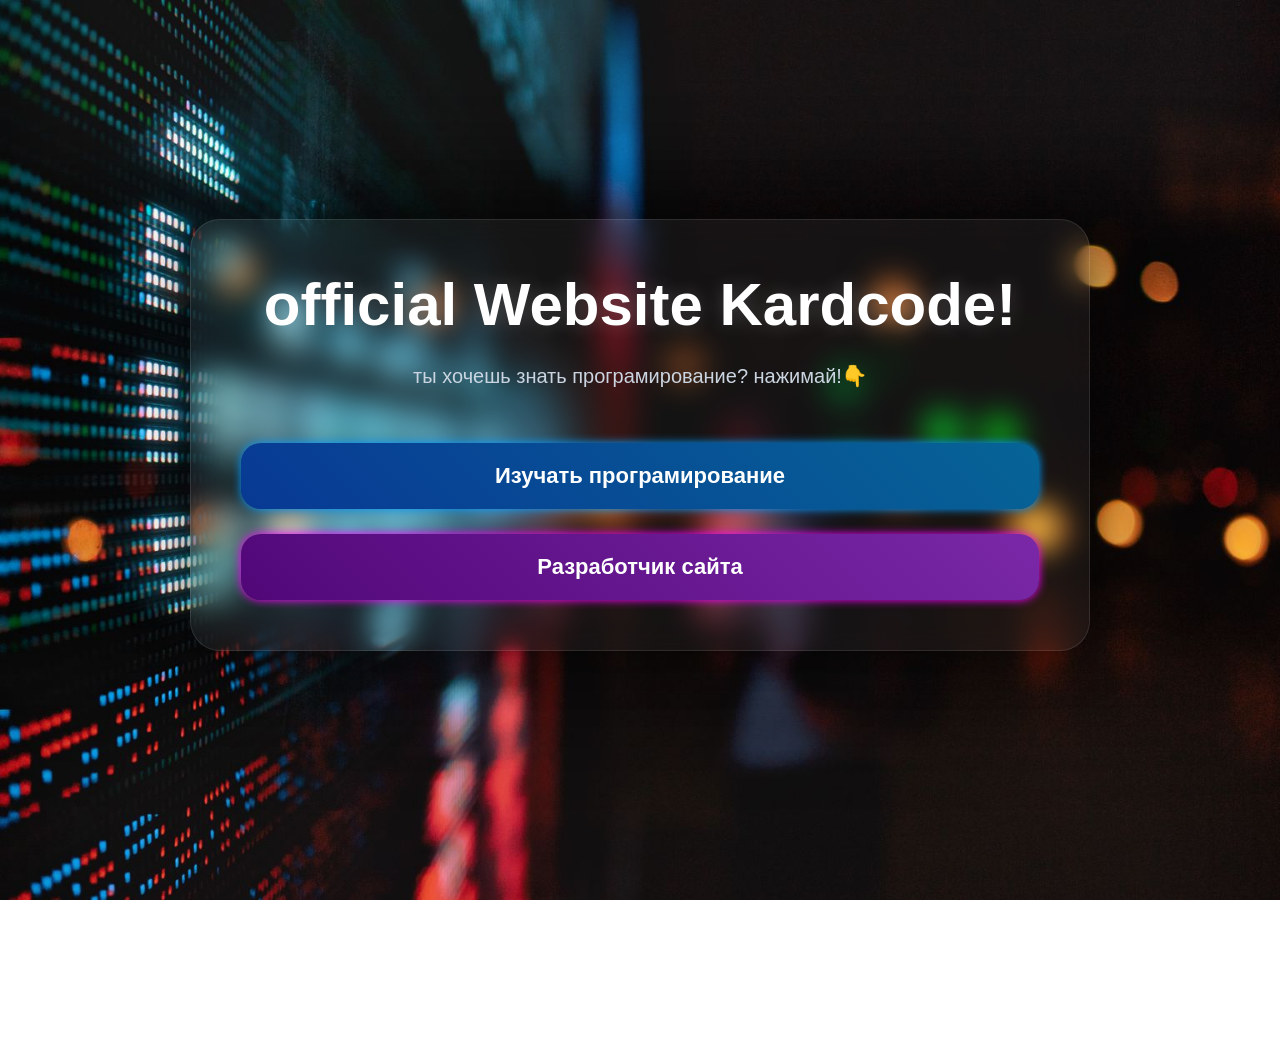
<file: index.html>
<!DOCTYPE html>
<html lang="ru">
<head>

<meta charset="UTF-8">
<meta name="viewport" content="width=device-width, initial-scale=1.0">

<meta name="google-site-verification" content="ТВОЙ_КОД_ОТ_GOOGLE" />

<link rel="stylesheet" href="style.css">
<link rel="icon" href="images/bg.jpg" type="image/x-icon">

<title>Kardcode learn programming</title>

<style>

*{
    margin:0;
    padding:0;
    box-sizing:border-box;
}
body{
    height:100vh;

    display:flex;
    justify-content:center;
    align-items:center;
    flex-direction:column;

    font-family:Arial;

    background-image:url('images/fons.jpg');
    background-size:cover;
    background-position:center;
    background-repeat:no-repeat;

    overflow-x:hidden;
    padding:20px;
    text-align:center;
}




.container{
    width:90%;
    max-width:900px;

    padding:50px;

    border-radius:30px;

    background:rgba(255,255,255,0.05);
    backdrop-filter:blur(15px);

    border:1px solid rgba(255,255,255,0.1);

    box-shadow:0 0 50px rgba(0,0,0,0.5);

    text-align:center;

    animation:show 1s ease;
}

    
h1{
    color:white;
    font-size:60px;
    margin-bottom:20px;
    text-shadow:0 0 20px rgba(255,255,255,0.2);
}

p{
    color:#cbd5e1;
    font-size:20px;
    margin-bottom:50px;
}


.buttons{
    display:grid;
    grid-template-columns:repeat(2,1fr);
    gap:25px;
}

button{
    padding:20px;
    border:none;
    border-radius:20px;

    color:white;
    font-size:22px;
    font-weight:bold;

    cursor:pointer;
    transition:0.3s;

    position:relative;
    overflow:hidden;
}

button::before{
    content:"";
    position:absolute;
    width:100%;
    height:100%;
    top:0;
    left:-100%;
    background:rgba(255,255,255,0.15);
    transition:0.4s;
}

button:hover::before{
    left:100%;
}

button:hover{
    transform:translateY(-8px) scale(1.03);
}


.btn1{
    background:linear-gradient(45deg,#2563eb,#06b6d4);
    box-shadow:0 0 10px #262dff;
}

.btn2{
    background:linear-gradient(45deg,#7c3aed,#9333ea);
    box-shadow:0 0 10px #4e04af;
}

.btn3{
    background:linear-gradient(45deg,#083994,#066496);

    box-shadow:0 0 10px rgb(3, 154, 255);
    grid-column:span 2;
}

.btn4{
    background:linear-gradient(45deg,#4c00ff,#5108b1);
    box-shadow:0 0 10px #7c0c69;
}

.btn5{
    background:linear-gradient(45deg,#510778,#7a28a7);
    box-shadow:0 0 10px #f700ff;

    grid-column:span 2;
}

.btn7{
    background:linear-gradient(45deg,#0901ff,#070157);
    box-shadow:0 0 10px #0262f3;

    grid-column:span 2;
}


.btn6 {
  background: #0e57e9;
  color: white;
  padding: 15px;
  border: none;
  border-radius: 10px;
  box-shadow: 0 0 10px #262dff;
}


@keyframes show{
    from{
        opacity:0;
        transform:translateY(50px);
    }
    to{
        opacity:1;
        transform:translateY(0);
    }
}


@media (max-width: 768px){

    h1{
        font-size:32px;
    }

    p{
        font-size:16px;
        margin-bottom:30px;
    }

    .container{
        padding:20px;
        border-radius:20px;
    }

    .buttons{
        grid-template-columns:1fr;
    }

    button{
        font-size:18px;
        padding:15px;
    }
}

</style>
</head>

<body>

<div class="container">

<h1>official Website Kardcode!</h1>

<p>
 ты хочешь знать програмирование? нажимай!👇
</p>

<div class="buttons">

<button class="btn3" onclick="openPage()">
 Изучать програмирование
</button>

<button class="btn5" onclick="nice()">
Разработчик сайта
</button>

</div>

</div>

<script>

function openPage(){
    window.location.href = "python.html";
}

function nice(){
    alert("Создатель сайта: Данил Кардаш🌐 ");
}

function a(){
    window.location.href="index.html"
}

</script>

</body>
</html>
</file>
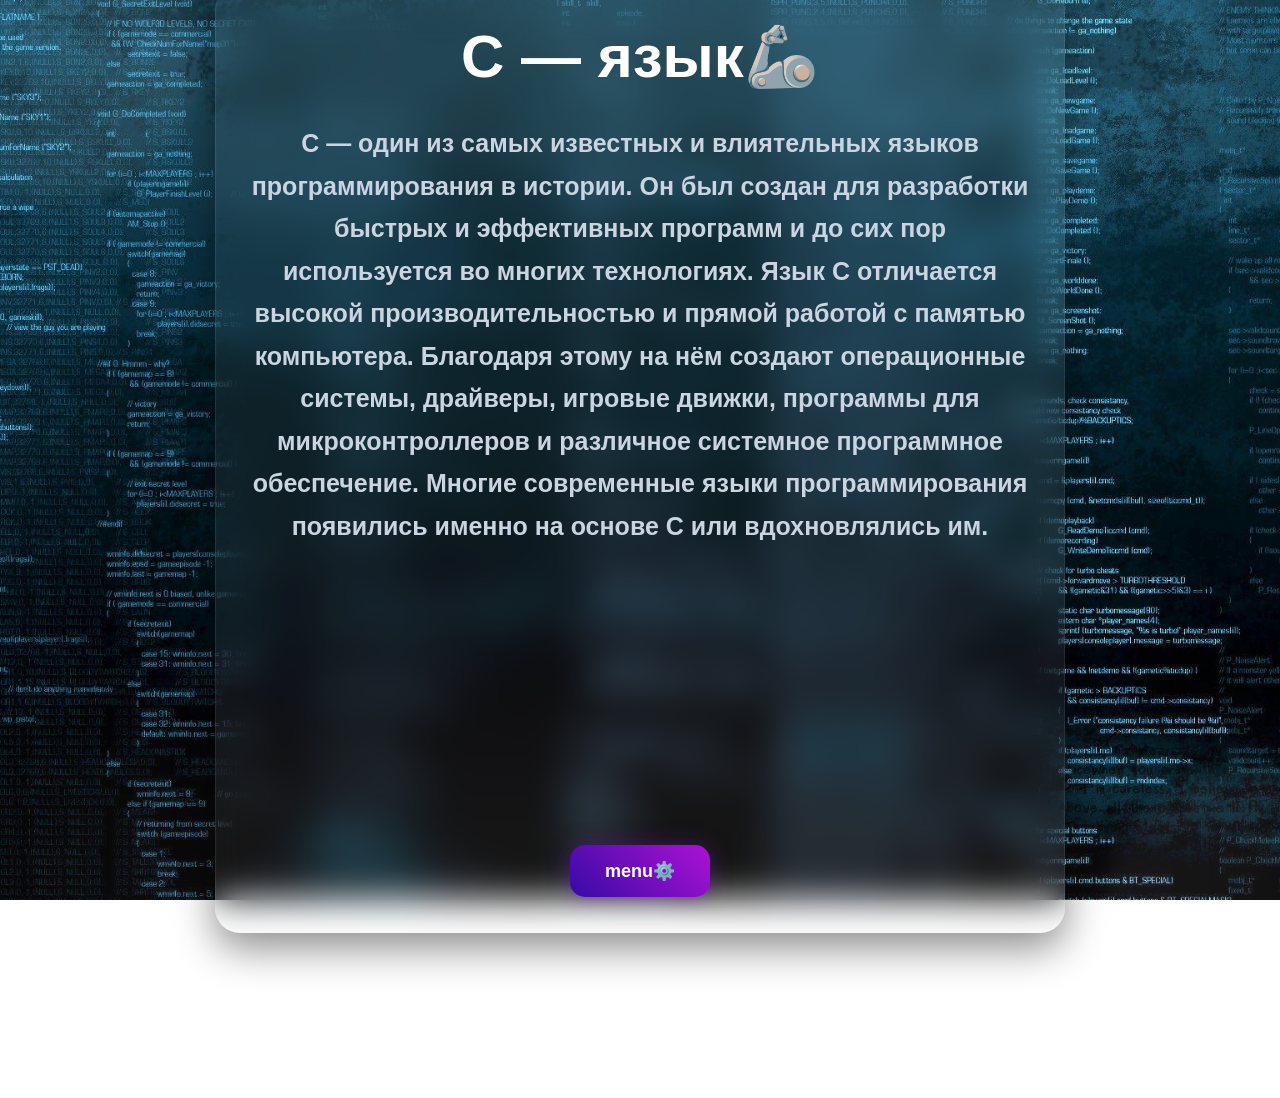
<file: ccode.html>
<!DOCTYPE html>
<html lang="ru">
<head>
<meta charset="UTF-8">
<meta name="viewport" content="width=device-width, initial-scale=1.0">

<title>C code</title>

<link rel="stylesheet" href="style.css">
<link rel="icon" href="images/bg.jpg">

<style>
*{
    margin:0;
    padding:0;
    box-sizing:border-box;
}

body{
    min-height:100vh;
    display:flex;
    justify-content:center;
    align-items:center;
    font-family:Arial;
    background-image:url('images/bgs23.jpg');
    background-size:cover;
    background-position:center;
    background-repeat:no-repeat;
    overflow-x:hidden;
    text-align:center;
    position:relative;
}

.container{
    position:relative;
    z-index:2;
}

h1{
    color:white;
    font-size:60px;
    margin-bottom:30px;
    animation:fade 1s ease;
}

p{
    color:#cbd5e1;
    font-size:20px;
    margin-bottom:40px;
    animation:fade 1.5s ease;
}

h2{
    color:#cbd5e1;
    font-size:25px;
    max-width:800px;
    line-height:1.7;
    margin:0 auto 40px auto;
    animation:fade 1.5s ease;
}

.buttons{
    display:flex;
    gap:20px;
    flex-wrap:wrap;
    justify-content:center;
}

button{
    padding:15px 35px;
    border:none;
    border-radius:15px;
    font-size:18px;
    font-weight:bold;
    cursor:pointer;
    transition:0.25s;
    color:white;
}

.btn1{
    background:linear-gradient(45deg,#3b82f6,#06b6d4);
    box-shadow:0 0 20px rgba(59,130,246,0.5);
}

.btn2{
    background:linear-gradient(45deg,#380aa5,#ad12d4);
    box-shadow:0 0 20px rgba(103, 17, 161, 0.5);
}

.btn3{
    background:linear-gradient(45deg,#000000,#ffffff);

    box-shadow:0 0 20px rgb(255, 255, 255);
}

.btn4{
    background:linear-gradient(45deg,#115be3,#0a52a9);
    box-shadow:0 0 20px rgba(4,44,145,0.5);
}

button:hover{
    transform:translateY(-5px) scale(1.05);
}

button:active{
    transform:scale(0.95);
}

@keyframes fade{
    from{
        opacity:0;
        transform:translateY(30px);
    }
    to{
        opacity:1;
        transform:translateY(0);
    }
}

.circle{
    position:absolute;
    width:300px;
    height:300px;
    background:rgba(255,255,255,0.05);
    border-radius:50%;
    filter:blur(10px);
    z-index:1;
}

.c1{
    top:-100px;
    left:-100px;
}

.c2{
    bottom:-120px;
    right:-120px;
}

@media (max-width:768px){

    h1{
        font-size:32px;
    }

    h2{
        font-size:24px;
        padding:0 10px;
    }

    .buttons{
        flex-direction:column;
        align-items:center;
    }

    button{
        width:100%;
        max-width:280px;
        font-size:16px;
        padding:12px 20px;
    }

    .circle{
        width:180px;
        height:180px;
    }
}
</style>
</head>

<body>

<div class="circle c1"></div>
<div class="circle c2"></div>

<div class="container">

<h1>C — язык🦾</h1>
<h2>C — один из самых известных и влиятельных языков программирования в истории. Он был создан для разработки быстрых и эффективных программ и до сих пор используется во многих технологиях.
Язык C отличается высокой производительностью и прямой работой с памятью компьютера. Благодаря этому на нём создают операционные системы, драйверы, игровые движки, программы для микроконтроллеров и различное системное программное обеспечение.
Многие современные языки программирования появились именно на основе C или вдохновлялись им.
</h2>

<iframe 
    width="400" 
    height="225"
    src="https://www.youtube.com/embed/t0_IRViZcHs"
    title="c code tutorial"
    frameborder="0"
    allowfullscreen>
</iframe>

<div class="buttons">


<button class="btn2" onclick="python()">
     menu⚙️ 

</div>

</div>

<script>


function openPage(){
    window.location.href = "index.html";
}
    function python(){
    window.location.href = "python.html";
}



function a(){
    window.location.href = "python.html";
}
</script>

</body>
</html>
</file>
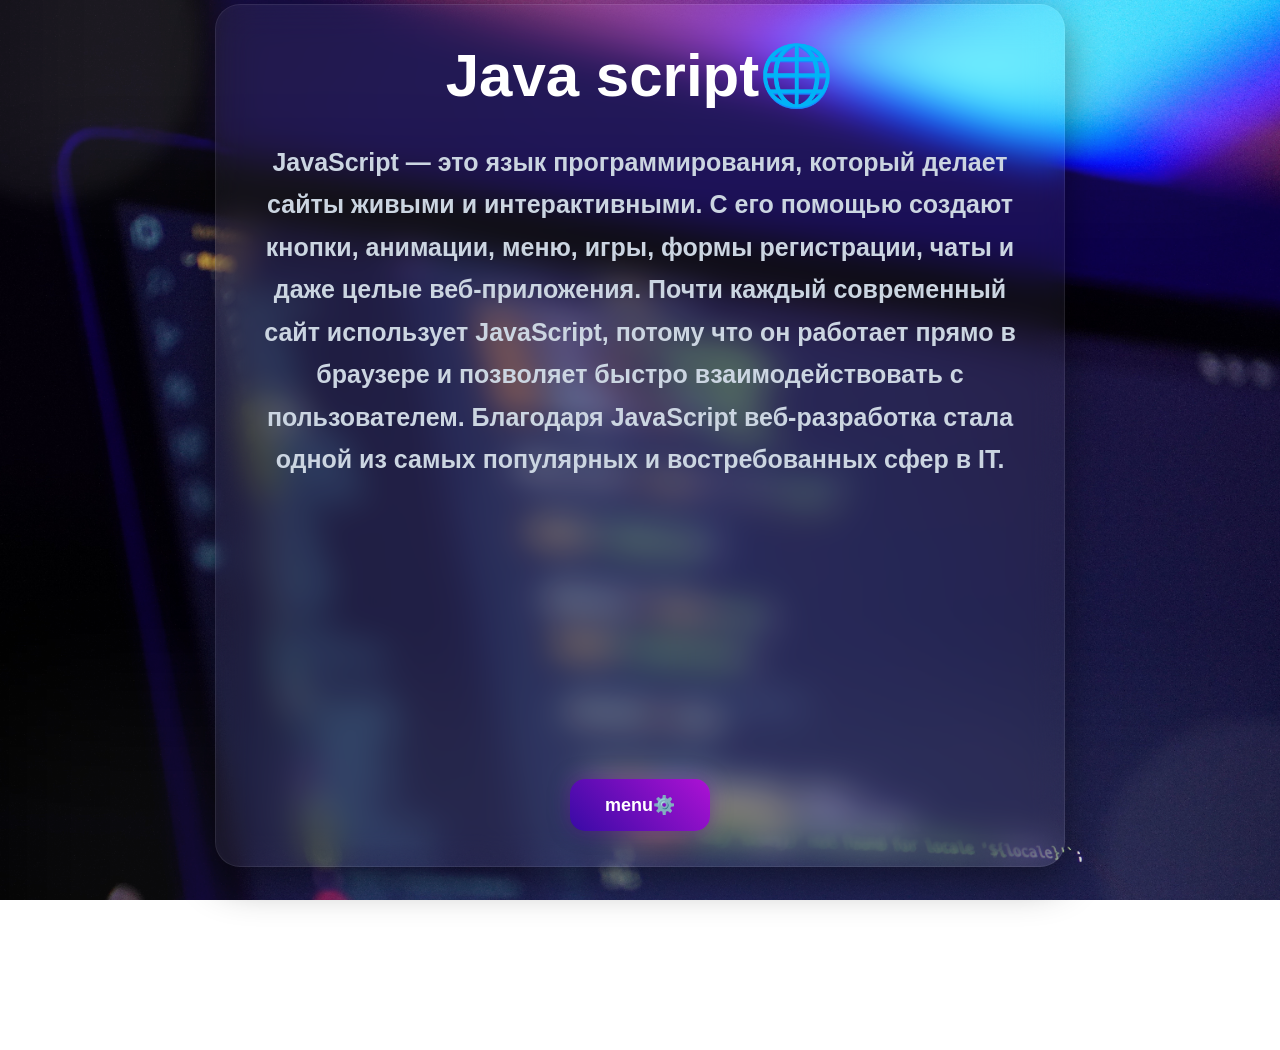
<file: javas.html>
<!DOCTYPE html>
<html lang="ru">
<head>
<meta charset="UTF-8">
<meta name="viewport" content="width=device-width, initial-scale=1.0">

<title>Java script</title>

<link rel="stylesheet" href="style.css">
<link rel="icon" href="images/bg.jpg">

<style>
*{
    margin:0;
    padding:0;
    box-sizing:border-box;
}

body{
    min-height:100vh;
    display:flex;
    justify-content:center;
    align-items:center;
    font-family:Arial;
    background-image:url('images/bgs1.jpg');
    background-size:cover;
    background-position:center;
    background-repeat:no-repeat;
    overflow-x:hidden;
    text-align:center;
    position:relative;
}

.container{
    position:relative;
    z-index:2;
}

h1{
    color:white;
    font-size:60px;
    margin-bottom:30px;
    animation:fade 1s ease;
}

p{
    color:#cbd5e1;
    font-size:20px;
    margin-bottom:40px;
    animation:fade 1.5s ease;
}

h2{
    color:#cbd5e1;
    font-size:25px;
    max-width:800px;
    line-height:1.7;
    margin:0 auto 40px auto;
    animation:fade 1.5s ease;
}

.buttons{
    display:flex;
    gap:20px;
    flex-wrap:wrap;
    justify-content:center;
}

button{
    padding:15px 35px;
    border:none;
    border-radius:15px;
    font-size:18px;
    font-weight:bold;
    cursor:pointer;
    transition:0.25s;
    color:white;
}

.btn1{
    background:linear-gradient(45deg,#3b82f6,#06b6d4);
    box-shadow:0 0 20px rgba(59,130,246,0.5);
}

.btn2{
    background:linear-gradient(45deg,#380aa5,#ad12d4);
    box-shadow:0 0 20px rgba(103, 17, 161, 0.5);
}

.btn3{
    background:linear-gradient(45deg,#000000,#ffffff);

    box-shadow:0 0 20px rgb(255, 255, 255);
}

.btn4{
    background:linear-gradient(45deg,#115be3,#0a52a9);
    box-shadow:0 0 20px rgba(4,44,145,0.5);
}

button:hover{
    transform:translateY(-5px) scale(1.05);
}

button:active{
    transform:scale(0.95);
}

@keyframes fade{
    from{
        opacity:0;
        transform:translateY(30px);
    }
    to{
        opacity:1;
        transform:translateY(0);
    }
}

.circle{
    position:absolute;
    width:300px;
    height:300px;
    background:rgba(255,255,255,0.05);
    border-radius:50%;
    filter:blur(10px);
    z-index:1;
}

.c1{
    top:-100px;
    left:-100px;
}

.c2{
    bottom:-120px;
    right:-120px;
}

@media (max-width:768px){

    h1{
        font-size:32px;
    }

    h2{
        font-size:24px;
        padding:0 10px;
    }

    .buttons{
        flex-direction:column;
        align-items:center;
    }

    button{
        width:100%;
        max-width:280px;
        font-size:16px;
        padding:12px 20px;
    }

    .circle{
        width:180px;
        height:180px;
    }
}
</style>
</head>

<body>

<div class="circle c1"></div>
<div class="circle c2"></div>

<div class="container">

<h1>Java script🌐</h1>
<h2>JavaScript — это язык программирования, который делает сайты живыми и интерактивными. С его помощью создают кнопки, анимации, меню, игры, формы регистрации, чаты и даже целые веб-приложения. Почти каждый современный сайт использует JavaScript, потому что он работает прямо в браузере и позволяет быстро взаимодействовать с пользователем. Благодаря JavaScript веб-разработка стала одной из самых популярных и востребованных сфер в IT.
</h2>

<iframe 
    width="400" 
    height="225"
    src="https://www.youtube.com/embed/fcMcf_4PjfI"
    title="Java tutorial"
    frameborder="0"
    allowfullscreen>
</iframe>

<div class="buttons">

<button class="btn2" onclick="openPages()">
    menu⚙️


</div>

</div>

<script>


function openPages(){
    window.location.href = "python.html";
}



function a(){
    window.location.href = "python.html";
}
</script>

</body>
</html>
</file>
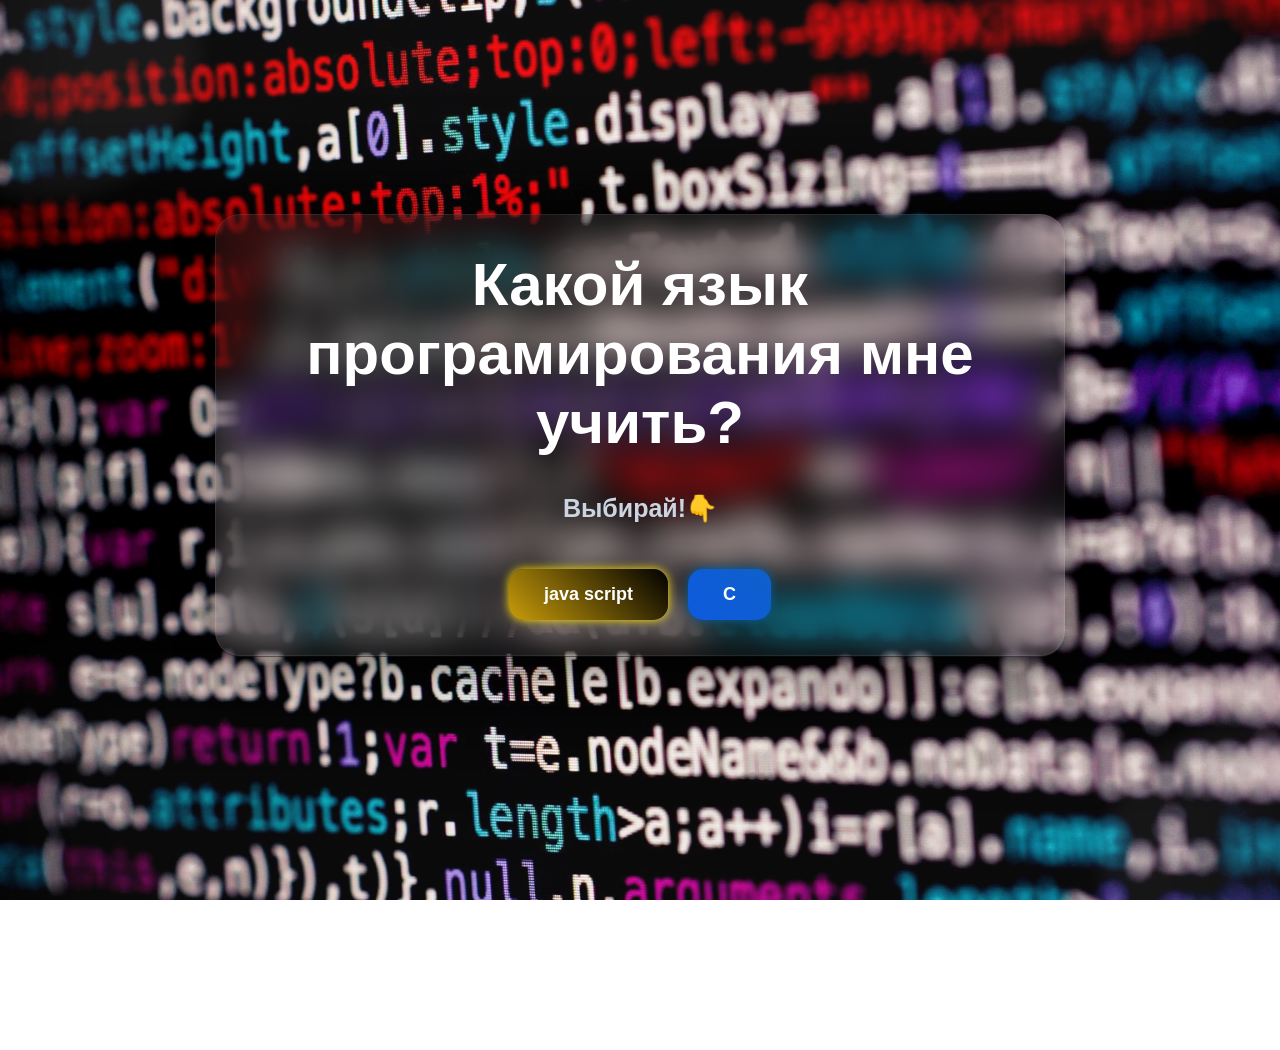
<file: python.html>
<!DOCTYPE html>
<html lang="ru">
<head>
<meta charset="UTF-8">
<meta name="viewport" content="width=device-width, initial-scale=1.0">

<title>what is programming?</title>

<link rel="stylesheet" href="style.css">
<link rel="icon" href="images/bg.jpg">

<style>
*{
    margin:0;
    padding:0;
    box-sizing:border-box;
}

body{
    min-height:100vh;
    display:flex;
    justify-content:center;
    align-items:center;
    font-family:Arial;
    background-image:url('images/fonh.jpg');
    background-size:cover;
    background-position:center;
    background-repeat:no-repeat;
    overflow-x:hidden;
    text-align:center;
    position:relative;
}

.container{
    position:relative;
    z-index:2;
}

h1{
    color:white;
    font-size:60px;
    margin-bottom:30px;
    animation:fade 1s ease;
}

p{
    color:#cbd5e1;
    font-size:20px;
    margin-bottom:40px;
    animation:fade 1.5s ease;
}

h2{
    color:#cbd5e1;
    font-size:25px;
    max-width:800px;
    line-height:1.7;
    margin:0 auto 40px auto;
    animation:fade 1.5s ease;
}

.buttons{
    display:flex;
    gap:20px;
    flex-wrap:wrap;
    justify-content:center;
}

button{
    padding:15px 35px;
    border:none;
    border-radius:15px;
    font-size:18px;
    font-weight:bold;
    cursor:pointer;
    transition:0.25s;
    color:white;
}

.btn1{
    background:linear-gradient(45deg,#3b82f6,#06b6d4);
    box-shadow:0 0 20px rgba(59,130,246,0.5);
}

.btn2{
    background:linear-gradient(45deg,#8b5cf6,#ec4899);
    box-shadow:0 0 20px rgba(236,72,153,0.5);
}

.btn3{
    background:linear-gradient(45deg,#c89c0a,#000000);

    box-shadow:0 0 10px rgb(255, 225, 0);
    grid-column:span 2;
}

.btn4{
    background:linear-gradient(45deg,#115be3,#0a52a9);
    box-shadow:0 0 20px rgba(4,44,145,0.5);
}

.btn8{
    background:linear-gradient(45deg,#0e5ade,#0f60cb);

    box-shadow:0 0 10px rgb(8, 93, 154);
    grid-column:span 2;
}

button:hover{
    transform:translateY(-5px) scale(1.05);
}

button:active{
    transform:scale(0.95);
}

@keyframes fade{
    from{
        opacity:0;
        transform:translateY(30px);
    }
    to{
        opacity:1;
        transform:translateY(0);
    }
}

.circle{
    position:absolute;
    width:300px;
    height:300px;
    background:rgba(255,255,255,0.05);
    border-radius:50%;
    filter:blur(10px);
    z-index:1;
}

.c1{
    top:-100px;
    left:-100px;
}

.c2{
    bottom:-120px;
    right:-120px;
}

@media (max-width:768px){

    h1{
        font-size:32px;
    }

    h2{
        font-size:24px;
        padding:0 10px;
    }

    .buttons{
        flex-direction:column;
        align-items:center;
    }

    button{
        width:100%;
        max-width:280px;
        font-size:16px;
        padding:12px 20px;
    }

    .circle{
        width:180px;
        height:180px;
    }
}
</style>
</head>

<body>

<div class="circle c1"></div>
<div class="circle c2"></div>

<div class="container">

<h1>Какой язык програмирования мне учить?</h1>
<h2>Выбирай!👇</h2>

<div class="buttons">
    
<button class="btn3" onclick="java()">
    java script
<button class="btn8" onclick="ccodes()">
    C 



</button>

</div>

</div>

<script>


function openPage(){
    window.location.href = "index.html";
}



function a(){
    window.location.href = "python.html";
}
function java(){
    window.location.href = "javas.html"
}
function ccodes(){
    window.location.href = "ccode.html"
}
</script>

</body>
</html>
</file>
<file: style.css>
* {
    margin: 0;
    padding: 0;
    box-sizing: border-box;
    font-family: Arial, sans-serif;
}

body {
    position: relative;
    overflow-x: hidden;
    min-height: 100vh;

    display: flex;
    justify-content: center;
    align-items: center;

 
    background: url("bg.jpg") center/cover no-repeat fixed; 
}

body::before {
    content: "";
    position: absolute;
    top: -120px;
    left: 0;

    width: 100%;
    height: 300px;

    background: rgba(255, 255, 255, 0.05);
    filter: blur(50px);
    pointer-events: none;
}


body::after {
    content: "";
    position: absolute;
    bottom: -150px;
    left: 0;

    width: 100%;
    height: 350px;

    background: rgba(255, 255, 255, 0.04);
    filter: blur(70px);
    pointer-events: none;
}


.container {
    position: relative;
    z-index: 2;

    transform: translateY(-15px);

    width: 75%;
    font-size: 14px;
    max-width: 850px;

    margin: 0 auto;
    padding: 35px;

    text-align: center;

    background: rgba(255, 255, 255, 0.05);

    backdrop-filter: blur(18px);
    -webkit-backdrop-filter: blur(18px);

    border-radius: 25px;
    border: 1px solid rgba(255, 255, 255, 0.08);

    box-shadow:
        0 15px 40px rgba(0, 0, 0, 0.45),
        inset 0 0 15px rgba(255, 255, 255, 0.02);

    transition: 0.3s ease;
}

.container:hover {
    transform: translateY(-20px);
}


.logo {
    width: 120px;
    height: 120px;

    background-image: url("logo.png");
    background-size: cover;
    background-position: center;

    border-radius: 20px;
    margin: 0 auto 20px auto;

    box-shadow: 0 10px 30px rgba(0, 0, 0, 0.4);
}


h1 {
    color: white;
    font-size: 55px;
    font-weight: bold;
    margin-bottom: 25px;
}

p {
    color: #d1d5db;
    font-size: 22px;
    line-height: 1.7;
    margin-bottom: 35px;
}


.buttons {
    display: grid;
    grid-template-columns: repeat(2, 1fr);
    gap: 20px;
    margin-top: 30px;
}


button {
    padding: 18px;
    border: none;
    border-radius: 16px;
    font-size: 18px;
    font-weight: bold;
    cursor: pointer;
    color: white;
    transition: all 0.25s ease;
}

button:hover {
    transform: scale(1.05) translateY(-5px);
    filter: brightness(1.15);
}

/* Цвета для кнопок */
.btn1 { background: #2563eb; }
.btn2 { background: #7c3aed; }
.btn3 { background: #f59e0b; }
.btn4 { background: #22c55e; }


@media (max-width: 768px) {
    .container {
        padding: 20px;
        width: 95%;
    }

    h1 {
        font-size: 34px;
    }

    p {
        font-size: 17px;
    }

    .buttons {
        grid-template-columns: 1fr;
    }

    button {
        font-size: 16px;
        padding: 15px;
    }

    .logo {
        width: 85px;
        height: 85px;
    }
}
</file>
